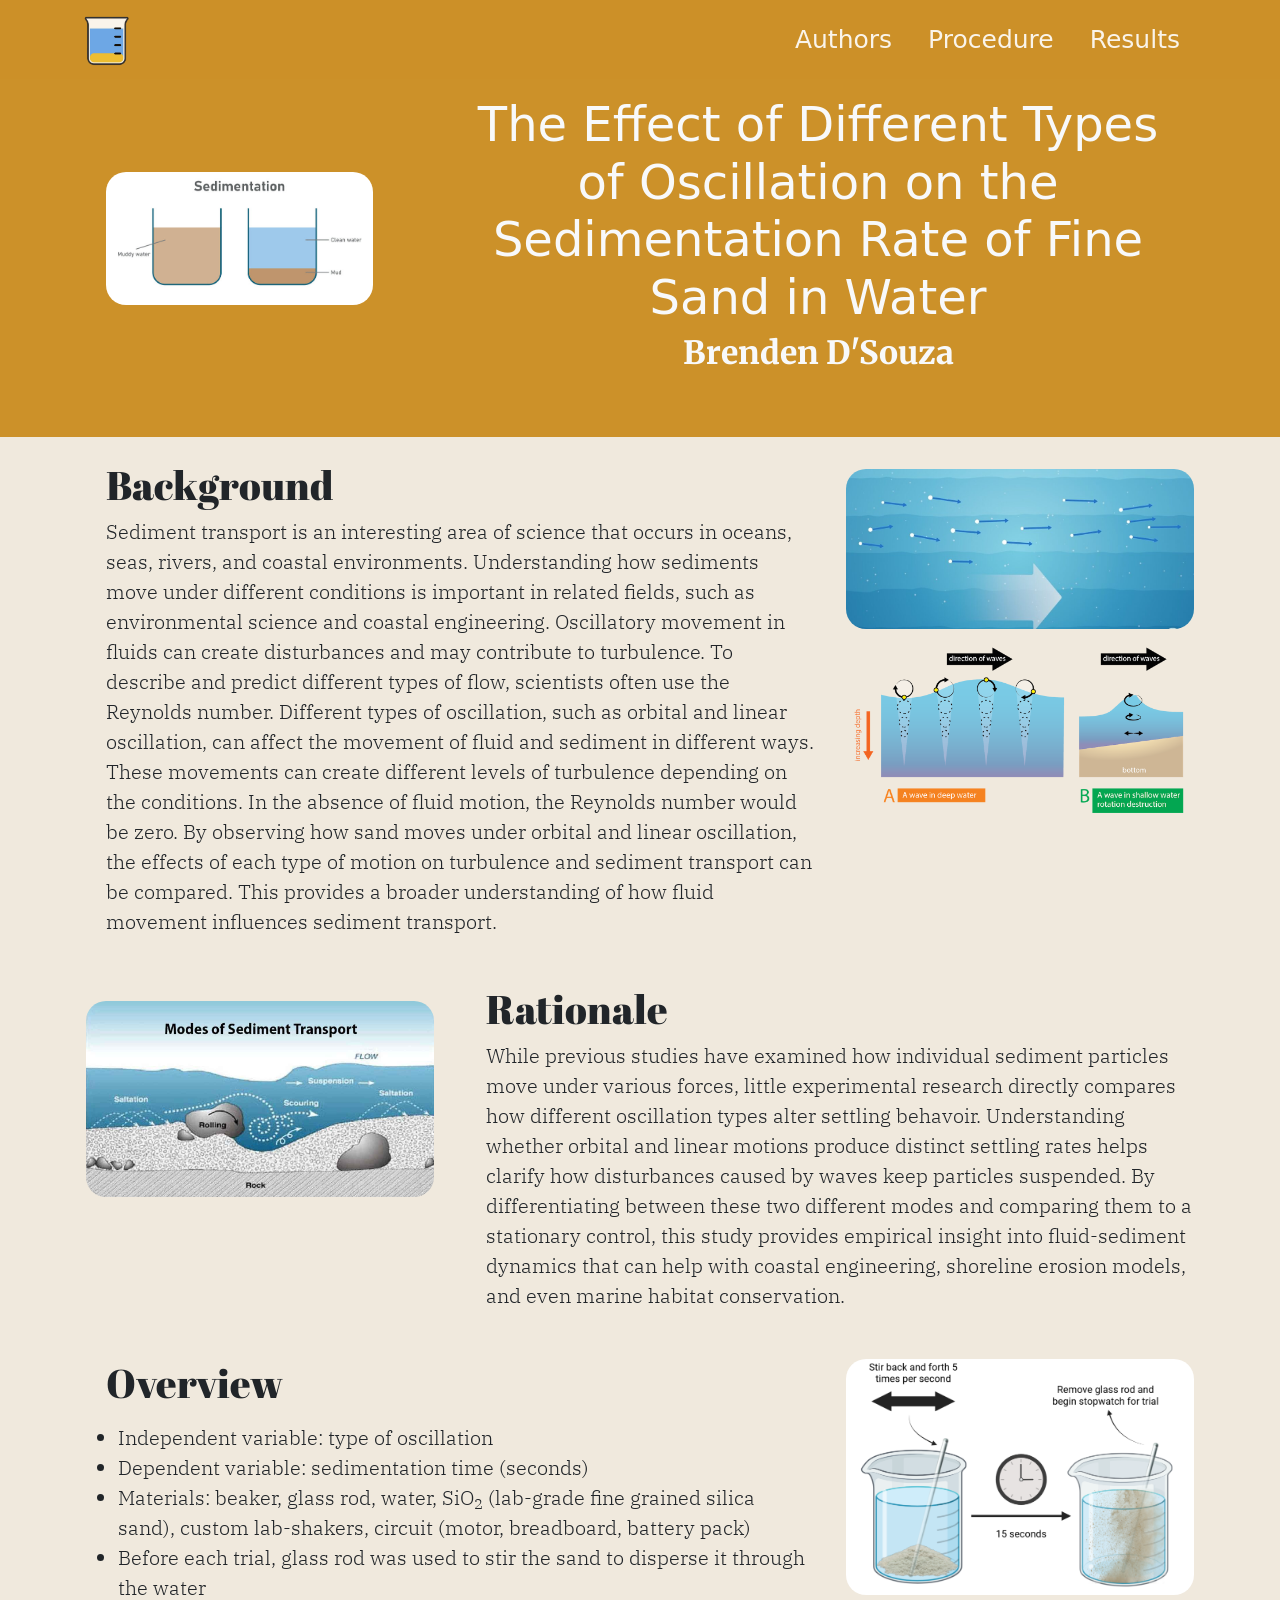
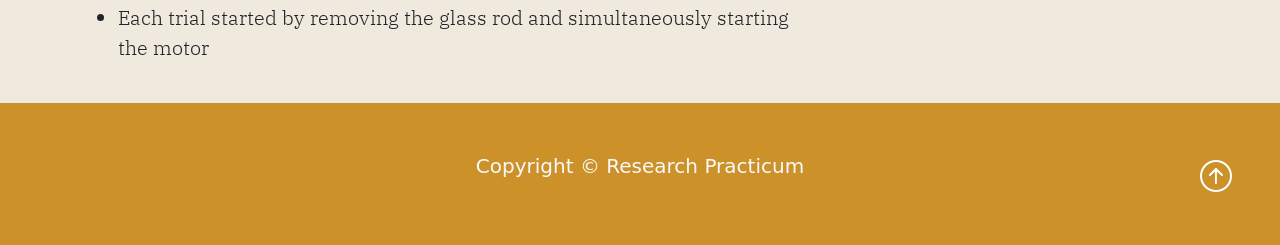
<file: index.html>
<!DOCTYPE html>
<html lang="en">

<head>
    <meta charset="UTF-8">
    <meta name="viewport" content="width=device-width, initial-scale=1.0">
    <title>The Effect of Different Methods of Oscillation on the Sedimentation Rate of Fine Sand in Water</title>

    <link href="https://cdn.jsdelivr.net/npm/bootstrap@5.3.8/dist/css/bootstrap.min.css" rel="stylesheet"
        integrity="sha384-sRIl4kxILFvY47J16cr9ZwB07vP4J8+LH7qKQnuqkuIAvNWLzeN8tE5YBujZqJLB" crossorigin="anonymous">
    <link rel="stylesheet" href="https://cdn.jsdelivr.net/npm/bootstrap-icons@1.13.1/font/bootstrap-icons.min.css">
    <link rel="stylesheet" href="styles.css">
    <link rel="icon" href="img/logo.png">

    <script src="https://cdn.jsdelivr.net/npm/bootstrap@5.3.8/dist/js/bootstrap.bundle.min.js"
        integrity="sha384-FKyoEForCGlyvwx9Hj09JcYn3nv7wiPVlz7YYwJrWVcXK/BmnVDxM+D2scQbITxI"
        crossorigin="anonymous"></script>
</head>

<body class="body">
    <div class="min-vh-100">
        <header>
            <!-- Navbar -->
            <nav class="navbar navbar-expand-lg nav-background-color fixed-top opacity-90" data-bs-theme="dark">
                <div class="container">
                    <a href="#" class="navbar-brand opacity-100">
                        <img src="img/logo.png" alt="Water Logo" class="d-inline-block align-text-top" width="50"
                            height="50">
                    </a>
                    <button class="navbar-toggler opacity-100" type="button" data-bs-toggle="collapse"
                        data-bs-target="#navmenu">
                        <span class="navbar-toggler-icon"></span>
                    </button>

                    <div class="collapse navbar-collapse" id="navmenu">
                        <ul class="navbar-nav ms-auto">
                            <li class="nav-item">
                                <a href="authors.html"
                                    class="nav-link hover-underline-animation nav-menu-item">Authors</a>
                            </li>
                            <li class="nav-item">
                                <a href="procedure.html"
                                    class="nav-link hover-underline-animation nav-menu-item">Procedure</a>
                            </li>
                            <li class="nav-item">
                                <a href="results.html"
                                    class="nav-link hover-underline-animation nav-menu-item">Results</a>
                            </li>
                        </ul>
                    </div>
                </div>
            </nav>
        </header>

        <!-- Showcase -->
        <section class="showcase text-light p-2 text-center pt-5">
            <div class="container p-5">
                <div class="row">
                    <div class="col-sm-3 p-0 d-flex align-items-center">
                        <img src="img/sedimentation.png" alt="Sedimentation" class="img-fluid fadeIn border-radius">
                    </div>
                    <div class="col-sm-8 offset-sm-1 p-0 d-flex align-items-center">
                        <div class="container slideFromRight">
                            <h1 class="display-5">The Effect of Different Types of Oscillation on the Sedimentation Rate
                                of Fine Sand in Water</h1>
                            <h2 class="other-text">Brenden D'Souza</h2>
                        </div>
                    </div>
                </div>
            </div>
        </section>

        <!-- Overview Section -->
        <section class="overview text-dark p-2 text-left">
            <div class="container">
                <div class="row">
                    <div class="col-sm-8 p-3">
                        <div class="slideFromLeft">
                            <h1 class="overview-left-padding subtitle-text">Background</h1>
                            <p class="lead overview-font overview-left-padding general-text">
                                Sediment transport is an interesting area of science that occurs in oceans, seas,
                                rivers,
                                and coastal environments. Understanding how sediments move under different conditions is
                                important in related fields, such as environmental science and coastal engineering.
                                Oscillatory movement in fluids can create disturbances and may contribute to turbulence.
                                To
                                describe and predict different types of flow, scientists often use the Reynolds number.

                                Different types of oscillation, such as orbital and linear oscillation, can affect the
                                movement of fluid and sediment in different ways. These movements can create different
                                levels of turbulence depending on the conditions. In the absence of fluid motion, the
                                Reynolds number would be zero. By observing how sand moves under orbital and linear
                                oscillation, the effects of each type of motion on turbulence and sediment transport can
                                be
                                compared. This provides a broader understanding of how fluid movement influences
                                sediment
                                transport.
                            </p>
                        </div>
                    </div>
                    <div class="col-sm-4 p-3">
                        <img src="img/fluid-flow.png" alt="Sediment transport in fluid flow"
                            class="img-fluid border-radius fadeIn mb-3 mt-2">
                        <img src="img/particle-motion.png" alt="Orbital and linear particle motion in waves"
                            class="img-fluid fadeIn">
                    </div>
                </div>

                <div class="row">
                    <div class="col-sm-4 p-3 mt-3">
                        <img src="img/modes-sediment-transport.png" alt="Modes of Sediment Transport"
                            class="img-fluid border-radius fadeIn">
                    </div>
                    <div class="col-sm-8 p-3">
                        <div class="slideFromRight">
                            <h1 class="overview-left-padding subtitle-text">Rationale</h1>
                            <p class="lead overview-font overview-left-padding general-text">
                                While previous studies have examined how individual sediment particles move under
                                various forces, little experimental research directly compares how different oscillation
                                types alter settling behavoir. Understanding whether orbital and linear motions produce
                                distinct settling rates helps clarify how disturbances caused by waves keep particles
                                suspended. By differentiating between these two different modes and comparing them to a
                                stationary control, this study provides empirical insight into fluid-sediment dynamics
                                that can help with coastal engineering, shoreline erosion models, and even marine habitat conservation.
                            </p>
                        </div>
                    </div>
                </div>

                <div class="row">
                    <div class="col-sm-8 p-3">
                        <div class="slideFromLeft">
                            <h1 class="overview-left-padding subtitle-text">Overview</h1>
                            <p class="lead overview-font overview-left-padding">
                                <ul class="general-text">
                                    <li>Independent variable: type of oscillation</li>
                                    <li>Dependent variable: sedimentation time (seconds)</li>
                                    <li>Materials: beaker, glass rod, water, SiO<sub>2</sub> (lab-grade fine grained silica sand), custom lab-shakers, circuit (motor, breadboard, battery pack)</li>
                                    <li>Before each trial, glass rod was used to stir the sand to disperse it through the water</li>
                                    <li>Each trial started by removing the glass rod and simultaneously starting the motor</li>
                                </ul>
                            </p>
                        </div>
                    </div>
                    <div class="col-sm-4 p-3">
                        <img src="img/stir-diagram.png" alt="Diagram of pre-trial stirring" class="img-fluid border-radius fadeIn">
                    </div>
                </div>
            </div>
        </section>

        <!-- Footer -->
        <footer class="p-5 footer text-light text-center position-relative">
            <div class="container">
                <p class="lead">Copyright &copy; Research Practicum</p>
                <a href="#" class="position-absolute bottom-0 end-0 p-5">
                    <i class="bi bi-arrow-up-circle h2 icon-white"></i>
                </a>
            </div>
        </footer>
    </div>
</body>

</html>
</file>
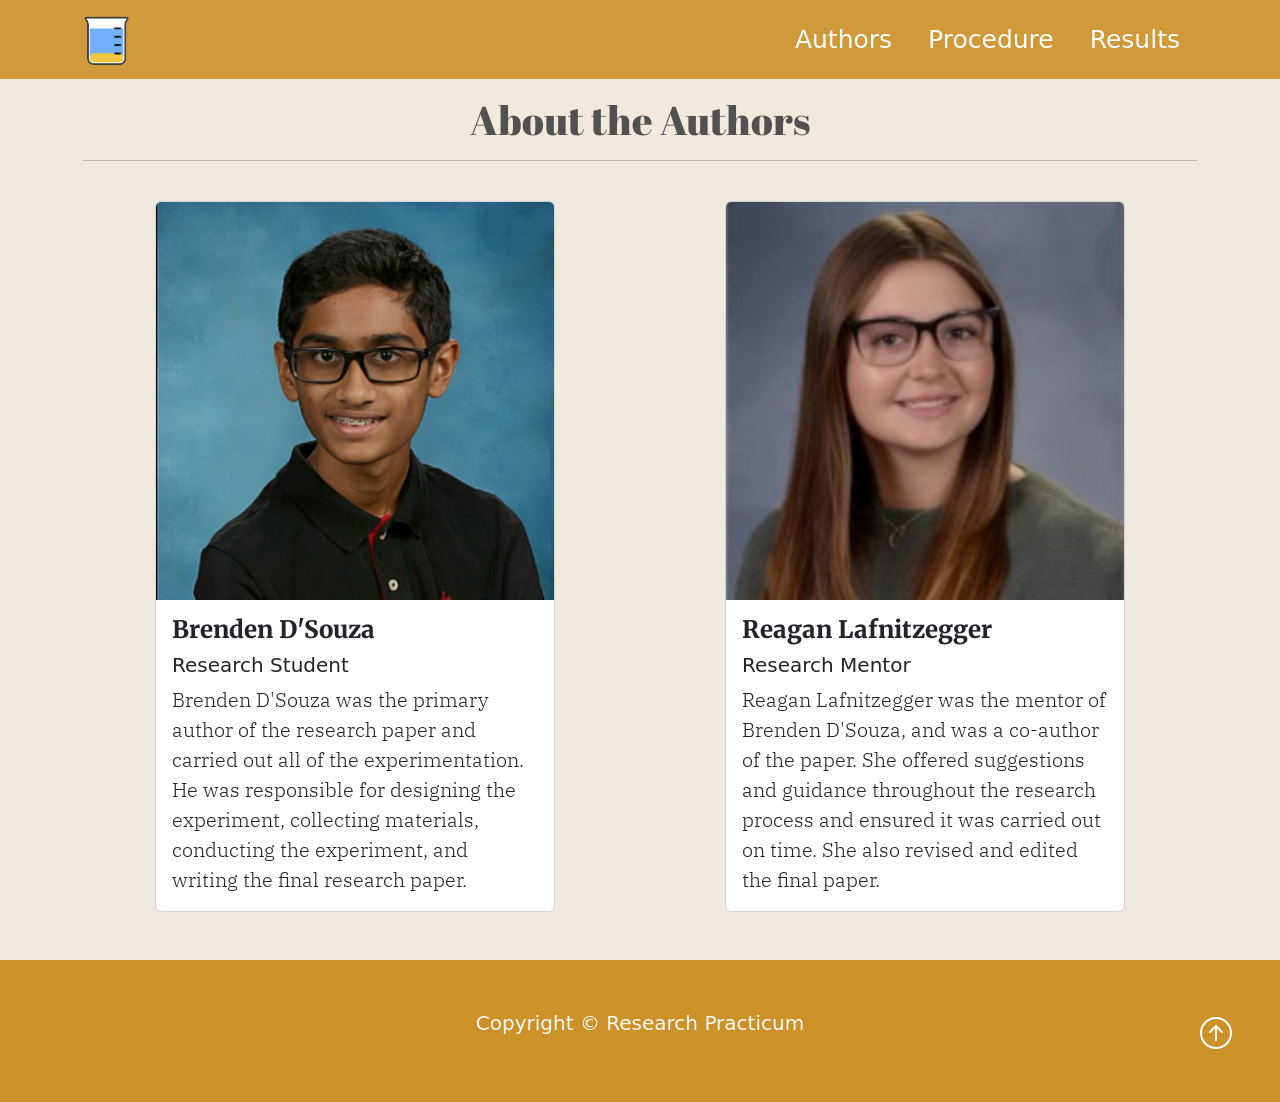
<file: authors.html>
<!DOCTYPE html>
<html lang="en">

<head>
    <meta charset="UTF-8">
    <meta name="viewport" content="width=device-width, initial-scale=1.0">
    <title>The Effect of Different Methods of Oscillation on the Sedimentation Rate of Fine Sand in Water - Authors
    </title>

    <link href="https://cdn.jsdelivr.net/npm/bootstrap@5.3.8/dist/css/bootstrap.min.css" rel="stylesheet"
        integrity="sha384-sRIl4kxILFvY47J16cr9ZwB07vP4J8+LH7qKQnuqkuIAvNWLzeN8tE5YBujZqJLB" crossorigin="anonymous">
    <link rel="stylesheet" href="https://cdn.jsdelivr.net/npm/bootstrap-icons@1.13.1/font/bootstrap-icons.min.css">
    <link rel="stylesheet" href="styles.css">
    <link rel="icon" href="img/logo.png">

    <script src="https://cdn.jsdelivr.net/npm/bootstrap@5.3.8/dist/js/bootstrap.bundle.min.js"
        integrity="sha384-FKyoEForCGlyvwx9Hj09JcYn3nv7wiPVlz7YYwJrWVcXK/BmnVDxM+D2scQbITxI"
        crossorigin="anonymous"></script>

</head>

<body class="body">
    <div class="min-vh-100">
        <header>
            <!-- Navbar -->
            <nav class="navbar navbar-expand-lg nav-background-color fixed-top opacity-90" data-bs-theme="dark">
                <div class="container">
                    <a href="index.html" class="navbar-brand opacity-100">
                        <img src="img/logo.png" alt="Water Logo" class="d-inline-block align-text-top" width="50"
                            height="50">
                    </a>
                    <button class="navbar-toggler opacity-100" type="button" data-bs-toggle="collapse"
                        data-bs-target="#navmenu">
                        <span class="navbar-toggler-icon"></span>
                    </button>

                    <div class="collapse navbar-collapse" id="navmenu">
                        <ul class="navbar-nav ms-auto">
                            <li class="nav-item">
                                <a href="authors.html"
                                    class="nav-link hover-underline-animation nav-menu-item">Authors</a>
                            </li>
                            <li class="nav-item">
                                <a href="procedure.html"
                                    class="nav-link hover-underline-animation nav-menu-item">Procedure</a>
                            </li>
                            <li class="nav-item">
                                <a href="results.html"
                                    class="nav-link hover-underline-animation nav-menu-item">Results</a>
                            </li>
                        </ul>
                    </div>
                </div>
            </nav>
        </header>

        <!-- About the Team -->
        <section class="authors">
            <div class="container">
                <br><br><br><br>
                <h1 class="text-center about-team subtitle-text">About the Authors</h1>
                <hr><br>

                <!-- Cards organized in a 2 x 2 table format -->
                <div class="row row-cols-1 row-cols-md-2 g-4">
                    <div class="col">
                        <div class="card about slideFromLeft">
                            <img src="img/brenden-dsouza.png" alt="Brenden D'Souza" class="card-img-top">
                            <div class="card-body">
                                <h4 class="card-title other-text">Brenden D'Souza</h4>
                                <h5>Research Student</h5>
                                <p class="card-text general-text">Brenden D'Souza was the primary author of the research paper and
                                    carried out all of the experimentation. He was responsible for designing the
                                    experiment, collecting materials, conducting the experiment, and writing the final
                                    research paper.</p>
                            </div>
                        </div>
                    </div>
                    <div class="col">
                        <div class="card about slideFromRight">
                            <img src="img/reagan-lafnitzegger.png" alt="Reagan Lafnitzegger" class="card-img-top">
                            <div class="card-body">
                                <h4 class="card-title other-text">Reagan Lafnitzegger</h4>
                                <h5>Research Mentor</h5>
                                <p class="card-text general-text">Reagan Lafnitzegger was the mentor of Brenden D'Souza, and was a
                                    co-author of the paper. She offered suggestions and guidance throughout the research
                                    process and ensured it was carried out on time. She also
                                    revised and edited the final paper.</p>
                            </div>
                        </div>
                    </div>
                </div>
            </div>
            <br><br>
        </section>


        <!-- Footer -->
        <footer class="p-5 footer text-light text-center position-relative">
            <div class="container">
                <p class="lead">Copyright &copy; Research Practicum</p>
                <a href="#" class="position-absolute bottom-0 end-0 p-5">
                    <i class="bi bi-arrow-up-circle h2 icon-white"></i>
                </a>
            </div>
        </footer>

    </div>
</body>

</html>
</file>
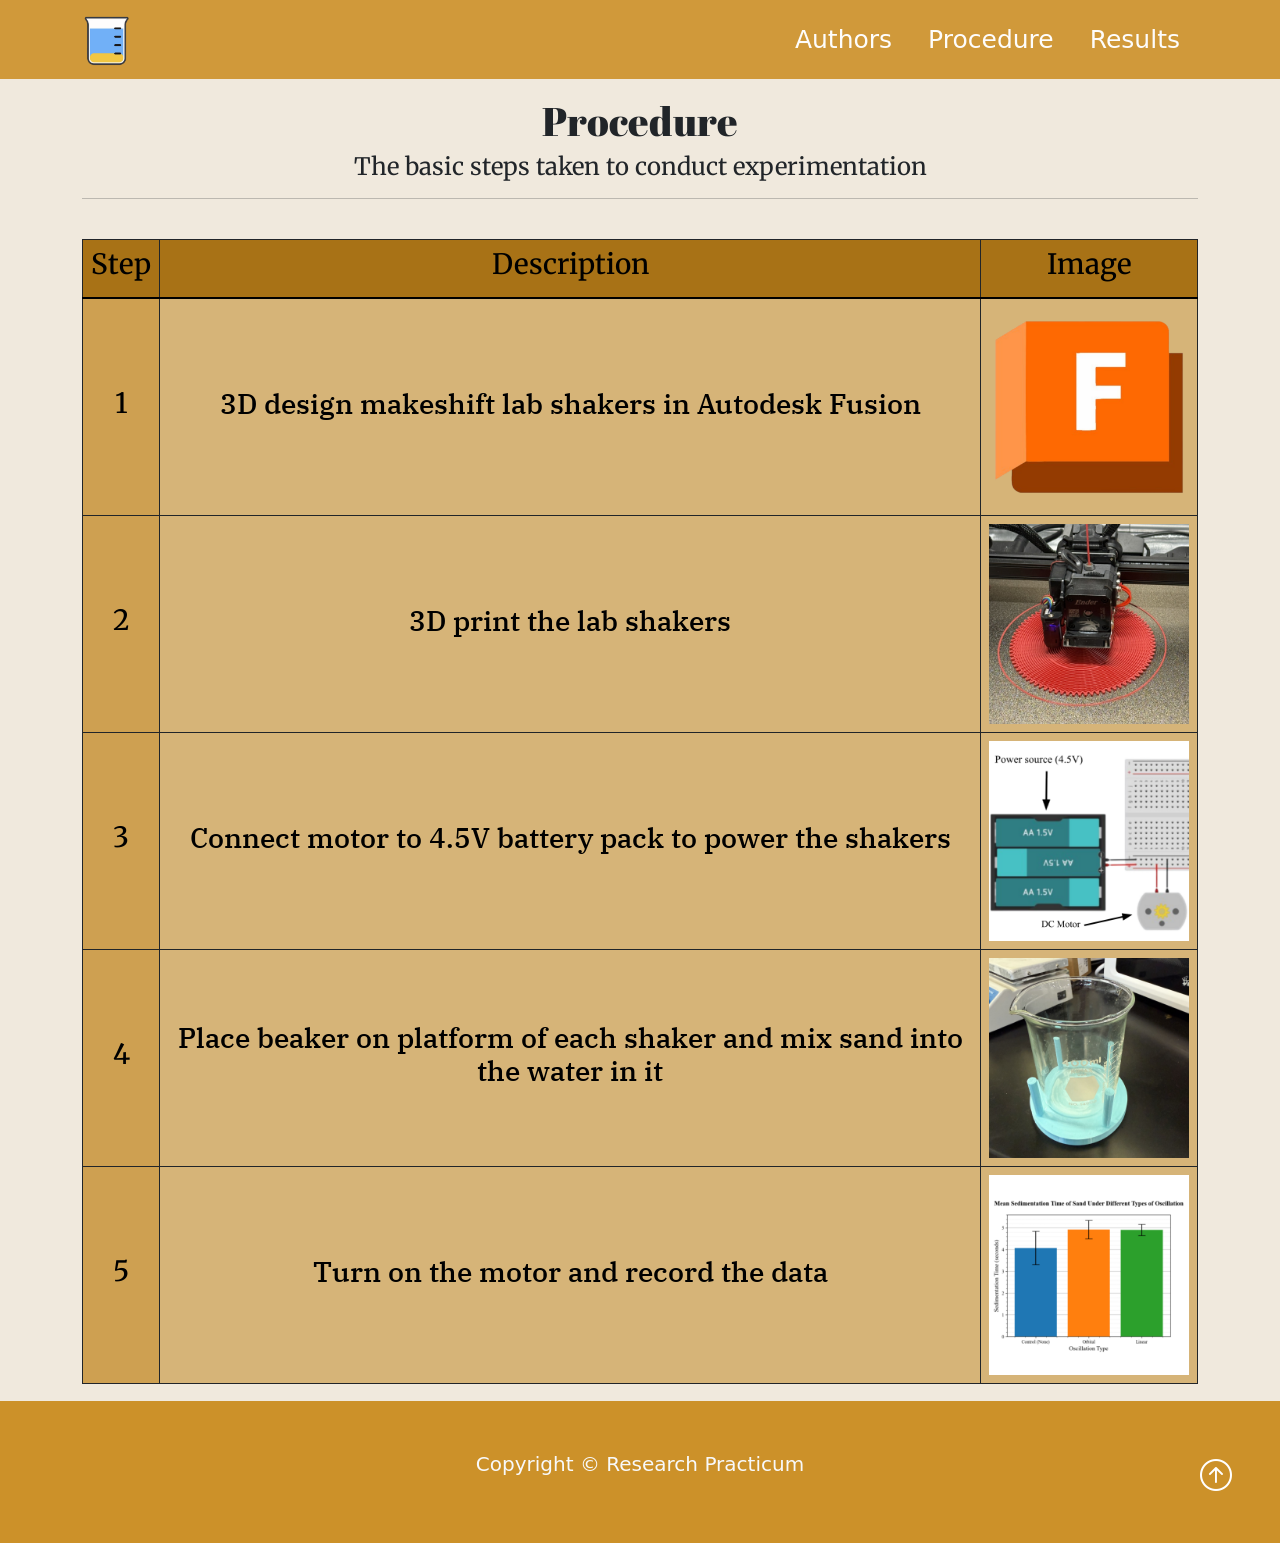
<file: procedure.html>
<!DOCTYPE html>
<html lang="en">

<head>
    <meta charset="UTF-8">
    <meta name="viewport" content="width=device-width, initial-scale=1.0">
    <title>The Effect of Different Methods of Oscillation on the Sedimentation Rate of Fine Sand in Water - Procedure</title>

    <link href="https://cdn.jsdelivr.net/npm/bootstrap@5.3.8/dist/css/bootstrap.min.css" rel="stylesheet"
        integrity="sha384-sRIl4kxILFvY47J16cr9ZwB07vP4J8+LH7qKQnuqkuIAvNWLzeN8tE5YBujZqJLB" crossorigin="anonymous">
    <link rel="stylesheet" href="https://cdn.jsdelivr.net/npm/bootstrap-icons@1.13.1/font/bootstrap-icons.min.css">
    <link rel="stylesheet" href="styles.css">
    <link rel="icon" href="img/logo.png">

    <script src="https://cdn.jsdelivr.net/npm/bootstrap@5.3.8/dist/js/bootstrap.bundle.min.js"
        integrity="sha384-FKyoEForCGlyvwx9Hj09JcYn3nv7wiPVlz7YYwJrWVcXK/BmnVDxM+D2scQbITxI"
        crossorigin="anonymous"></script>

</head>

<body class="body">
    <div class="min-vh-100">
        <header>
            <!-- Navbar -->
            <nav class="navbar navbar-expand-lg nav-background-color fixed-top opacity-90" data-bs-theme="dark">
                <div class="container">
                    <a href="index.html" class="navbar-brand opacity-100">
                        <img src="img/logo.png" alt="Water Logo" class="d-inline-block align-text-top" width="50"
                            height="50">
                    </a>
                    <button class="navbar-toggler opacity-100" type="button" data-bs-toggle="collapse"
                        data-bs-target="#navmenu">
                        <span class="navbar-toggler-icon"></span>
                    </button>

                    <div class="collapse navbar-collapse" id="navmenu">
                        <ul class="navbar-nav ms-auto">
                            <li class="nav-item">
                                <a href="authors.html"
                                    class="nav-link hover-underline-animation nav-menu-item">Authors</a>
                            </li>
                            <li class="nav-item">
                                <a href="procedure.html"
                                    class="nav-link hover-underline-animation nav-menu-item">Procedure</a>
                            </li>
                            <li class="nav-item">
                                <a href="results.html"
                                    class="nav-link hover-underline-animation nav-menu-item">Results</a>
                            </li>
                        </ul>
                    </div>
                </div>
            </nav>
        </header>

        <!-- How to use the sensor -->
        <section class="procedure">
            <br><br><br>
            <div class="container">
                <br>
                <div class="text-center">
                    <h1 class="slideFromLeft subtitle-text">Procedure</h1>
                    <h2 class="slideFromRight other-text" style="font-weight: 400; font-size: 24px;">The basic steps taken to conduct experimentation</h2>
                </div>

                <hr><br>

                <table class="table text-center table-light table-bordered border-dark procedure fadeInFast">
                    <thead>
                        <tr class="table border-dark">
                            <th scope="col"><h3>Step</h3></th>
                            <th scope="col"><h3>Description</h3></th>
                            <th scope="col"><h3>Image</h3></th>
                        </tr>
                    </thead>
                    <tbody class="table-group-divider">
                        <!-- Row 1 -->
                        <tr class="align-middle">
                            <th scope="row" class="table-secondary border-dark"><h3>1</h3></th>
                            <td><h3 class="howTo">3D design makeshift lab shakers in Autodesk Fusion</h3></td>
                            <td><img src="img/fusion.png" alt="Fusion Logo"></td>
                        </tr>
                        <!-- Row 2 -->
                        <tr class="align-middle">
                            <th scope="row" class="table-secondary border-dark"><h3>2</h3></th>
                            <td><h3 class="howTo">3D print the lab shakers</h3></td>
                            <td><img src="img/3d-print.png" alt="3D printing"></td>
                        </tr>
                        <!-- Row 3 -->
                        <tr class="align-middle">
                            <th scope="row" class="table-secondary border-dark"><h3>3</h3></th>
                            <td><h3 class="howTo">Connect motor to 4.5V battery pack to power the shakers</h3></td>
                            <td><img src="img/circuit.png" alt="Motor connected to battery"></td>
                        </tr>
                        <!-- Row 4 -->
                        <tr class="align-middle">
                            <th scope="row" class="table-secondary border-dark"><h3>4</h3></th>
                            <td><h3 class="howTo">Place beaker on platform of each shaker and mix sand into the water in it</h3></td>
                            <td><img src="img/beaker-platform.png" alt="Beaker on platform"></td>
                        </tr>
                        <!-- Row 5 -->
                        <tr class="align-middle">
                            <th scope="row" class="table-secondary border-dark"><h3>5</h3></th>
                            <td><h3 class="howTo">Turn on the motor and record the data</h3></td>
                            <td><img src="img/sample-chart.png" alt="Example chart created from the data"></td>
                        </tr>
                    </tbody>

                </table>
                    
            </div>
        </section>


        <!-- Footer -->
        <footer class="p-5 footer text-light text-center position-relative">
            <div class="container">
                <p class="lead">Copyright &copy; Research Practicum</p>
                <a href="#" class="position-absolute bottom-0 end-0 p-5">
                    <i class="bi bi-arrow-up-circle h2 icon-white"></i>
                </a>
            </div>
        </footer>

    </div>
</body>

</html>
</file>
<file: styles.css>
/* ----------------- Imports ----------------- */

@import url('https://fonts.googleapis.com/css2?family=Abril+Fatface&family=IBM+Plex+Serif:ital,wght@0,100;0,200;0,300;0,400;0,500;0,600;0,700;1,100;1,200;1,300;1,400;1,500;1,600;1,700&family=Merriweather:ital,opsz,wght@0,18..144,300..900;1,18..144,300..900&family=Work+Sans:wght@394&display=swap');


/* ----------------- Class CSS ----------------- */
:root {
    --main-theme-color: #CC9129;
    --secondary-theme-color: #a87216;
    --background-theme-color: #f0e9dd;
    --table-theme-color: #d6b478;
    overflow-x: hidden;
}

.about {
    width: 400px;
    margin: auto;
}

.about-team {
    color: rgb(82, 81, 81)
}

.authors {
    background-color: var(--background-theme-color);
}

.body {
    background-color: #FFFFFF;
}

.general-text {
    font-family: 'IBM Plex Serif', serif;
    font-size: 20px;
    font-weight: 300;
}

.subtitle-text {
    font-family: 'Abril Fatface', serif;
    font-weight: 200;
}

.other-text {
    font-family: 'Merriweather', serif;
    font-weight: 800;
}

.chartjs-sample {
    background-color: #8fa3ab;
}

.footer {
    background-color: var(--main-theme-color);
}

.icon-white {
    /* Arrow icon at bottom of page */
    color: #FFFFFF;
}

.nav-background-color {
    /* navbar background color */
    background-color: var(--main-theme-color);
}

.nav-menu-item {
    /* navbar link text properties */
    font-size: 25px;
    margin-left: 10px;
    margin-right: 10px;
}

.nav-link {
    color: white;
}

.nav-link:hover {
    color: var(--secondary-theme-color);
}

.opacity-90 {
    opacity: 0.9;
}

.overview {
    background-color: var(--background-theme-color);
}

.overview-left-padding {
    padding-left: 20px;
}

.overview-right-padding {
    padding-right: 20px;
}

.procedure {
    background-color: var(--background-theme-color);
    padding: 1px;
}

.showcase {
    background-color: var(--main-theme-color);
    /*#0096c7*/
}

/* ----------------- ID CSS ----------------- */

/* -----------------Underline Animation CSS -----------------*/
#chart-wrapper {
    margin: auto;
    padding: 10px;
    min-height: 400px;
    background-color: whitesmoke !important;
    justify-content: center;
    align-items: center;
}



.hover-underline-animation {
    display: inline-block;
    position: relative;
    /*color: #0087ca;*/
}

.hover-underline-animation::after {
    content: '';
    position: absolute;
    width: 100%;
    transform: scaleX(0);
    height: 2px;
    bottom: 0;
    left: 0;
    background-color: white;
    /*transform-origin: bottom right;*/
    transition: transform 0.35s ease-out, background-color 0.35s ease-out 0.1s;
}

.hover-underline-animation:hover::after {
    transform: scaleX(1);
    background-color: var(--secondary-theme-color);
    /*transform-origin: bottom left;*/
}

.slideFromLeft {
    animation: slideFromLeft 3s;
}

.slideFromRight {
    animation: slideFromRight 3s;
}

.fadeIn {
    animation: fadeIn 3s ease-in-out 0.5s;
    animation-fill-mode: backwards;
}

.fadeInFast {
    animation: fadeIn 1s ease-in-out 0.1s;
    animation-fill-mode: backwards;
}

.border-radius {
    border-radius: 20px;
}

.about {
    transform: scale(1);
    transition: transform 0.35s;
}

.about:hover {
    transform: scale(1.1);
}

table.procedure img {
    height: 200px;
    width: 200px;
}

table.procedure {
    border-color: black;
}

table.procedure th[scope="col"] {
    background-color: var(--secondary-theme-color);
    font-family: 'Merriweather', serif;
}

table.procedure th[scope="row"] {
    background-color: #cea051;
    font-family: 'Merriweather', serif;
}

table.procedure td {
    background-color: var(--table-theme-color);
    font-family: 'IBM Plex Serif', serif;
}

table.procedure tr:hover {
    filter: brightness(85%);
}

#chart-wrapper {
    height: 75vh;
}

@keyframes slideFromLeft {
    from {
        transform: translateX(-100%);
        opacity: 0;
    }

    to {
        transform: translateX(0%);
        opacity: 1;
    }
}

@keyframes slideFromRight {
    from {
        transform: translateX(100%);
        opacity: 0;
    }

    to {
        transform: translateX(0%);
        opacity: 1;
    }
}

@keyframes fadeIn {
    from {
        opacity: 0;
    }

    to {
        opacity: 1;
    }
}
</file>
